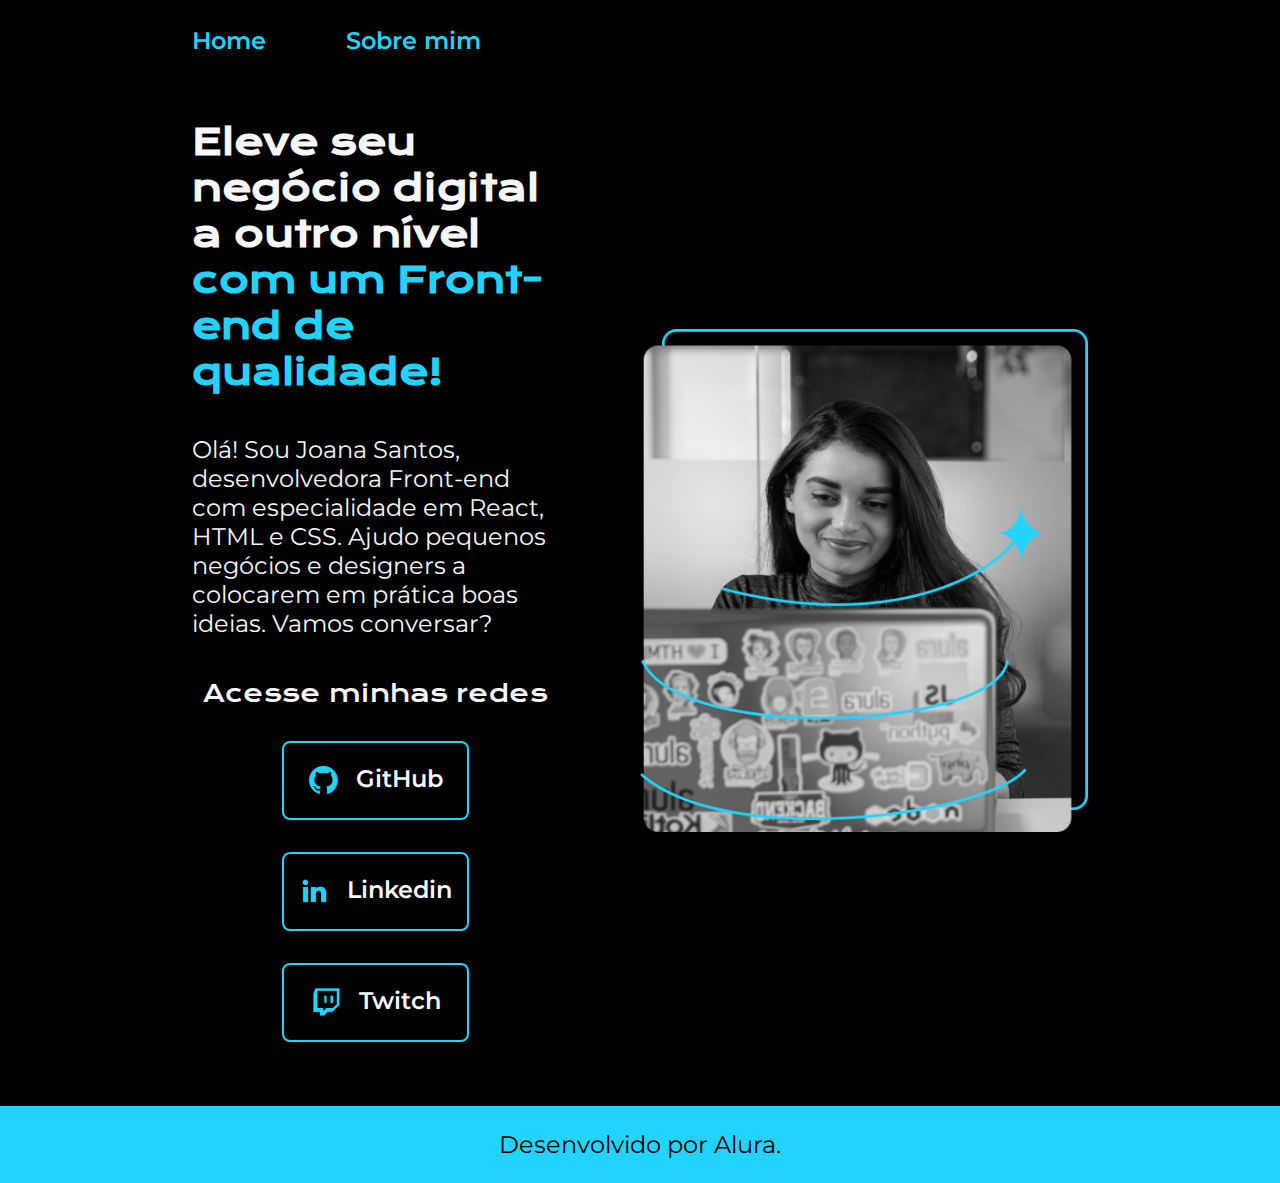
<file: index.html>
<!DOCTYPE html>
<html lang="pt-br">
<head>
    <meta charset="UTF-8">
    <meta name="viewport" content="width=device-width, initial-scale=1.0">
    <title>Document</title>
    <link rel="stylesheet" href="./styles/style.css">
</head>
<body>
    <header class="cabecalho">
        <nav class="cabecalho_menu">
            <a href="index.html">Home</a>
            <a href="about.html">Sobre mim</a>
        </nav>
    </header>
    <main class="apresentacao">
        <section class="apresentacao_conteudo">
            <h1 class="apresentacao_conteudo_titulo">Eleve seu negócio digital a outro nível <strong class="titulo-destaque">com um Front-end de qualidade!</strong></h1>
            <P class="apresentacao_conteudo_texto">Olá! Sou Joana Santos, desenvolvedora Front-end com especialidade em React, HTML e CSS. Ajudo pequenos negócios e designers a colocarem em prática boas ideias. Vamos conversar?</P>
            <div class="apresentacao_links">
                <h2 class="apresentacao_links_subtitulo">Acesse minhas redes</h2>
                <a class="apresentacao_links_navegacao" href="https://github.com/biskela2">
                    <img src="./assets/github.png">
                    GitHub
                </a>
                <a class="apresentacao_links_navegacao" href="https://www.linkedin.com/in/matheus-rodrigues-8b4b7a223">
                    <img src="./assets/linkedin.png">
                    Linkedin
                </a>
                <a class="apresentacao_links_navegacao" href="https://www.twitch.tv/math1us2">
                    <img src="./assets/twitch.png">
                    Twitch
                </a>
            </div>
        </section>
        <img class="apresentacao_imagem" src="./assets/Imagem.png" alt="foto da joana santos programando">
    </main>
    <footer class="rodape">
        <p>Desenvolvido por Alura.</p>
    </footer>
</body>
</html>
</file>
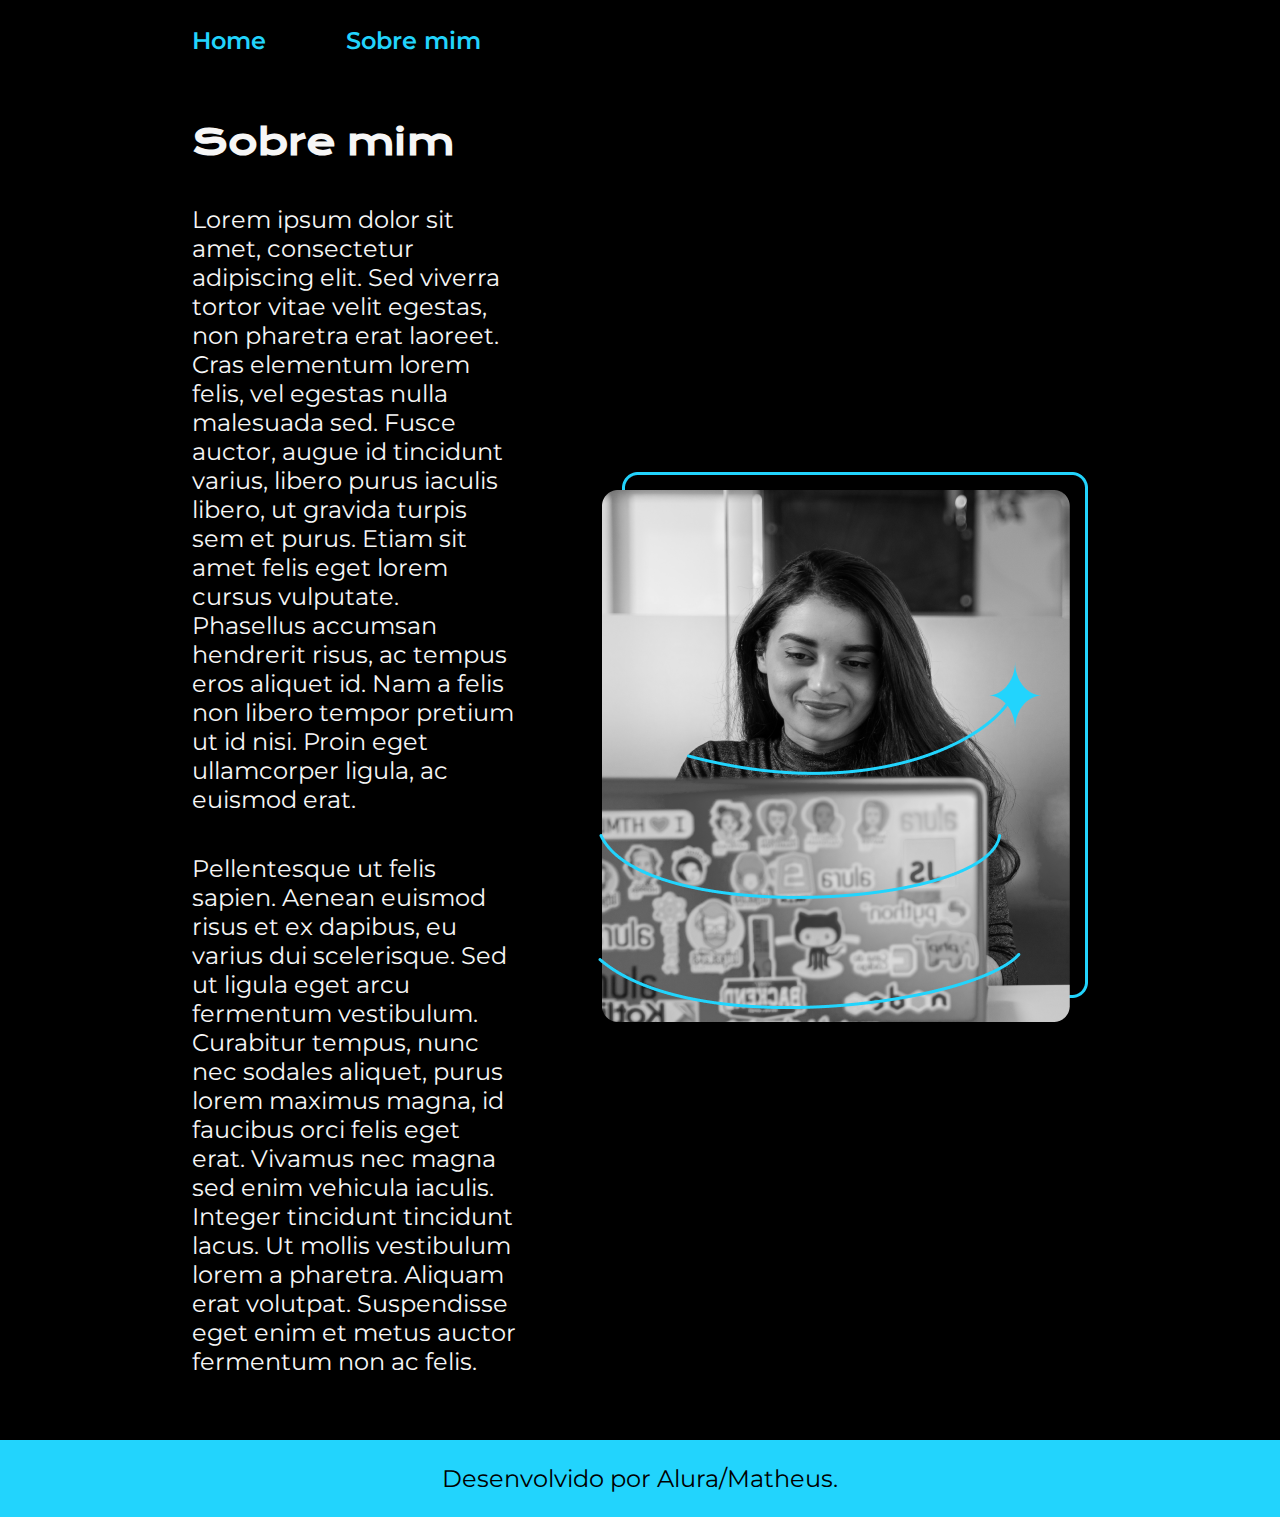
<file: about.html>
<!DOCTYPE html>
<html lang="pt-br">
<head>
    <meta charset="UTF-8">
    <meta name="viewport" content="width=device-width, initial-scale=1.0">
    <title>Sobre mim</title>
    <link rel="stylesheet" href="./styles/style.css">
</head>
<body>
    <header class="cabecalho">
        <nav class="cabecalho_menu">
            <a href="index.html">Home</a>
            <a href="about.html">Sobre mim</a>
        </nav>
    </header>

    <main class="apresentacao">
        <section class="apresentacao_conteudo">
            <h1 class="apresentacao_conteudo_titulo">Sobre mim</h1>
            <p class="apresentacao_conteudo_texto">Lorem ipsum dolor sit amet, consectetur adipiscing elit. Sed viverra tortor vitae velit egestas, non pharetra erat laoreet. Cras elementum lorem felis, vel egestas nulla malesuada sed. Fusce auctor, augue id tincidunt varius, libero purus iaculis libero, ut gravida turpis sem et purus. Etiam sit amet felis eget lorem cursus vulputate. Phasellus accumsan hendrerit risus, ac tempus eros aliquet id. Nam a felis non libero tempor pretium ut id nisi. Proin eget ullamcorper ligula, ac euismod erat.</p>
            <p class="apresentacao_conteudo_texto">Pellentesque ut felis sapien. Aenean euismod risus et ex dapibus, eu varius dui scelerisque. Sed ut ligula eget arcu fermentum vestibulum. Curabitur tempus, nunc nec sodales aliquet, purus lorem maximus magna, id faucibus orci felis eget erat. Vivamus nec magna sed enim vehicula iaculis. Integer tincidunt tincidunt lacus. Ut mollis vestibulum lorem a pharetra. Aliquam erat volutpat. Suspendisse eget enim et metus auctor fermentum non ac felis.</p>
        </section>
        <img src="./assets/Imagem.png" alt="foto da joana santos programando">
    </main>

    <footer class="rodape">
        <p>Desenvolvido por Alura/Matheus.</p>
    </footer>
</body>
</html>
</file>
<file: styles/style.css>
@import url('https://fonts.googleapis.com/css2?family=Krona+One&family=Montserrat:wght@400;600&display=swap');

:root {
    --cor-primaria: #000000;
    --cor-secundaria: #F6F6F6;
    --cor-terciaria: #22D4FD;
    --cor-hover: #272727;

    --fonte-primaria: 'Krona One', sans-serif;
    --fonte-secundaria: 'Montserrat', sans-serif;
}

* {
    margin: 0;
    padding: 0;
}

body {
    box-sizing: border-box;
    background-color: var(--cor-primaria);
    color: var(--cor-secundaria);
}

.cabecalho {
    padding: 2% 0% 0% 15%;
}

.cabecalho_menu {
    display: flex;
    gap: 80px;
}

.cabecalho_menu a {
    font-family: var(--fonte-secundaria);
    font-size: 1.5rem;
    font-weight: 600;
    color: var(--cor-terciaria);
    text-decoration: none;
}

.cabecalho_menu a:hover {
    background-color: var(--cor-hover);
    color: var(--cor-secundaria);
    padding: 10px;
}

.apresentacao {
    padding: 5% 15%;
    display: flex;
    align-items: center;
    justify-content: space-between;
    gap: 82px;
}

.apresentacao_conteudo {
    width: 50%;
    display: flex;
    flex-direction: column;
    gap: 40px;
}

.apresentacao_conteudo_titulo {
    font-size: 2.25rem;
    font-family: var(--fonte-primaria);
}

.titulo-destaque {
    color: var(--cor-terciaria);
}

.apresentacao_conteudo_texto {
    font-size: 1.5rem;
    font-family: var(--fonte-secundaria);
}

.apresentacao_links {
    display: flex;
    flex-direction: column;
    justify-content: space-between;
    align-items: center;
    gap: 32px;
}

.apresentacao_links_navegacao {
    display: flex;
    justify-content: center;
    gap: 16px;
    border: 2px solid var(--cor-terciaria);
    width: 50%;
    text-align: center;
    border-radius: 8px;
    font-weight: 600;
    font-size: 1.5rem;
    padding: 21.5px 0;
    text-decoration: none;
    color: var(--cor-secundaria);
    font-family: var(--fonte-secundaria);
}

.apresentacao_links_navegacao:hover {
    background-color: var(--cor-hover);
}

.apresentacao_links_subtitulo {
    font-family: var(--fonte-primaria);
    font-weight: 400;
    font-size: 1.5rem;
}

.apresentacao_imagem {
    width: 50%;
}

.rodape {
    padding: 24px;
    color: var(--cor-primaria);
    background-color: var(--cor-terciaria);
    text-align: center;
    font-family: var(--fonte-secundaria);
    font-size: 1.5rem;
}

@media (max-width: 1200px) {
    .apresentacao {
        flex-direction: column;
        flex-direction: 5%;
    }

    .cabecalho {
        padding: 6%;
    }

    .cabecalho_menu {
        justify-content: center;
    }

    .apresentacao_conteudo {
        width: auto;
    }
}
</file>
